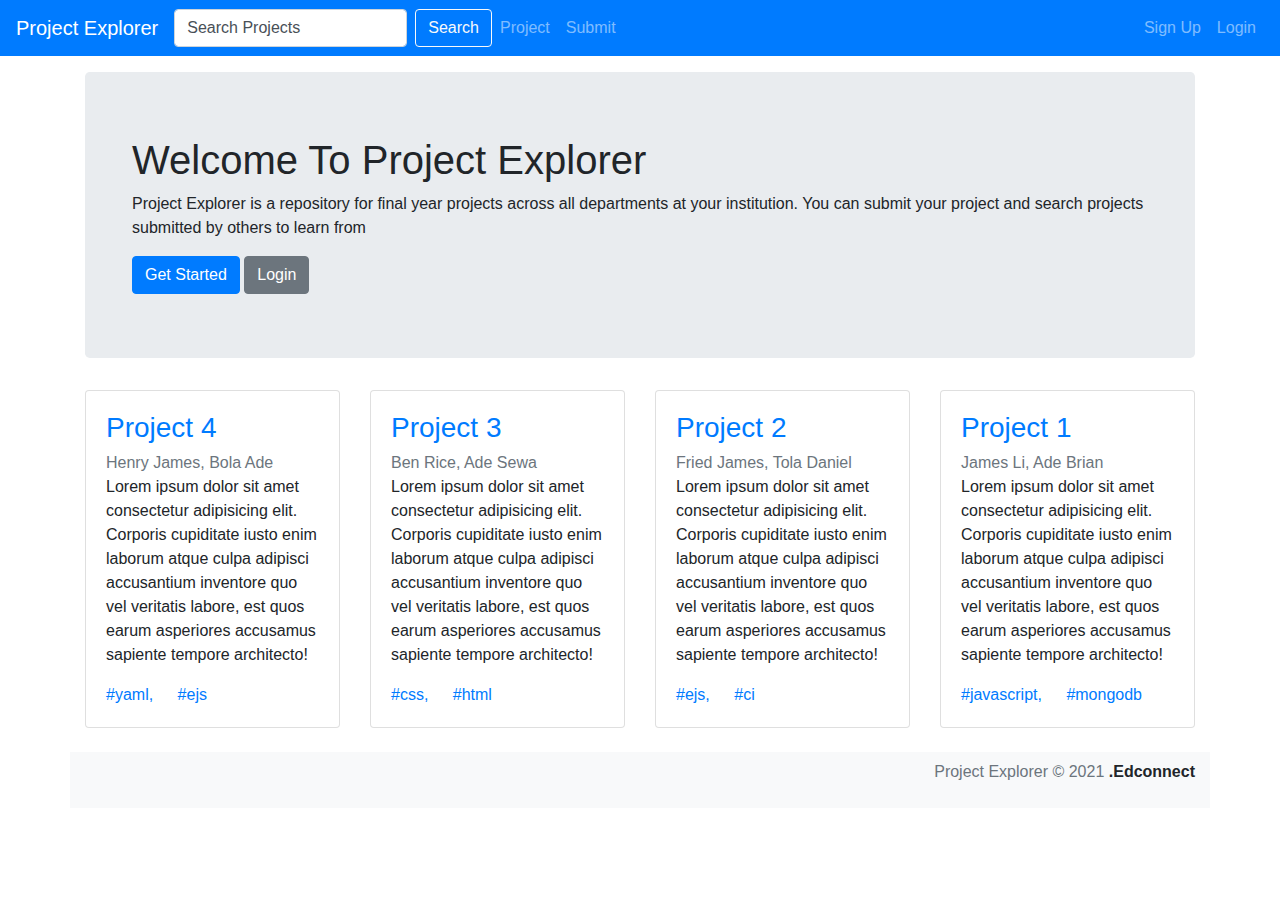
<file: app/public/project-explorer/index.html>
<!DOCTYPE html>
<html lang="en">
<head>
    <meta charset="UTF-8">
    <meta name="viewport" content="width=device-width, initial-scale=1.0">
    <title>Welcome</title>
    <link rel="stylesheet" href="css/bootstrap.min.css" />
</head>
<body>
     <!-- Header section-->
     <nav class="navbar navbar-expand-md navbar-dark bg-primary">

        <a class="navbar-brand" href="#">Project Explorer</a>

        <form class="form-inline my-2 my-lg-0" name="prp">
            <input class="form-control mr-sm-2" type="text" placeholder="Search projects" value="Search Projects" aria-label="Search">
            <button class="btn btn-outline-light" type="submit">Search</button>
        </form>

        <ul class="navbar-nav">

            <li class="nav-item">
                <a href="search.html" class="nav-link">Project</a>
            </li>

            <li class="nav-item">
                <a href="createProject.html" class="nav-link">Submit</a>
            </li>

        </ul>

        <ul class="navbar-nav ml-auto">

            <li class="nav-item">
                <a href="register.html" class="nav-link">Sign Up</a>
            </li>

            <li class="nav-item">
                <a href="login.html" class="nav-link">Login</a>
            </li>

        </ul>

    </nav>





 <!--Finish here -->

     <!-- main body section-->

     <main role="main">
         <div class="container pt-3">
             <div class="jumbotron">
                 <div class="container">
                     <h1 class="display-6">Welcome To Project Explorer</h1>
                     <p>Project Explorer is a repository for final year projects across all
                        departments at your institution. You can submit your project and search projects <br>
                        submitted by others to learn from</p>
                      
                     <a href="register.html" class="btn btn-primary">Get Started</a>
                     <a href="login.html" class="btn btn-secondary">Login</a>
                 </div>
             </div>
         </div>

         <!-- The Project part -->
         <div class="container">
    <div class="row">
                
                <div class="col-md-3">
                    <div class="card">
                        <div class="card-body">

                            <h3 class="card-title text-primary">Project 4</h3>
                            <p class="card-subtitle text-muted">Henry James, Bola Ade</p>
                            <p>Lorem ipsum dolor sit amet consectetur adipisicing elit. Corporis cupiditate iusto enim laborum atque culpa adipisci accusantium inventore quo vel veritatis labore, est quos earum asperiores accusamus sapiente tempore architecto!</p>
                            <a href="#" class="card-link">#yaml,</a>
                            <a href="#" class="card-link">#ejs</a>
                        </div>
                    </div>
                </div>

                <div class="col-md-3">
                    <div class="card">
                        <div class="card-body">

                            <h3 class="card-title text-primary">Project 3</h3>
                            <p class="card-subtitle text-muted">Ben Rice, Ade Sewa</p>
                            <p>Lorem ipsum dolor sit amet consectetur adipisicing elit. Corporis cupiditate iusto enim laborum atque culpa adipisci accusantium inventore quo vel veritatis labore, est quos earum asperiores accusamus sapiente tempore architecto!</p>
                            <a href="#" class="card-link">#css,</a>
                            <a href="#" class="card-link">#html</a>
                        </div>
                    </div>
                </div>

                <div class="col-md-3">
                    <div class="card">
                        <div class="card-body">

                            <h3 class="card-title text-primary">Project 2</h3>
                            <p class="card-subtitle text-muted">Fried James, Tola Daniel</p>
                            <p>Lorem ipsum dolor sit amet consectetur adipisicing elit. Corporis cupiditate iusto enim laborum atque culpa adipisci accusantium inventore quo vel veritatis labore, est quos earum asperiores accusamus sapiente tempore architecto!</p>
                            <a href="#" class="card-link">#ejs,</a>
                            <a href="#" class="card-link">#ci</a>
                        </div>
                    </div>
                </div>

                <div class="col-md-3">
                    <div class="card">
                        <div class="card-body">

                            <h3 class="card-title text-primary">Project 1</h3>
                            <p class="card-subtitle text-muted">James Li, Ade Brian</p>
                            <p>Lorem ipsum dolor sit amet consectetur adipisicing elit. Corporis cupiditate iusto enim laborum atque culpa adipisci accusantium inventore quo vel veritatis labore, est quos earum asperiores accusamus sapiente tempore architecto!</p>
                            <a href="#" class="card-link">#javascript,</a>
                            <a href="#" class="card-link">#mongodb</a>
                        </div>
                    </div>
                </div>
    </div>

         </div>

     </main>


     <!-- footer section -->
     <footer class="container mt-4 py-2 bg-light">
         <p class="text-right"><span class="text-muted">
             Project Explorer &copy; 2021
         </span>
         <b><span class="align-baseline"> .</span>Edconnect</b>

         </p>
            
     </footer>
</body>
</html>
</file>
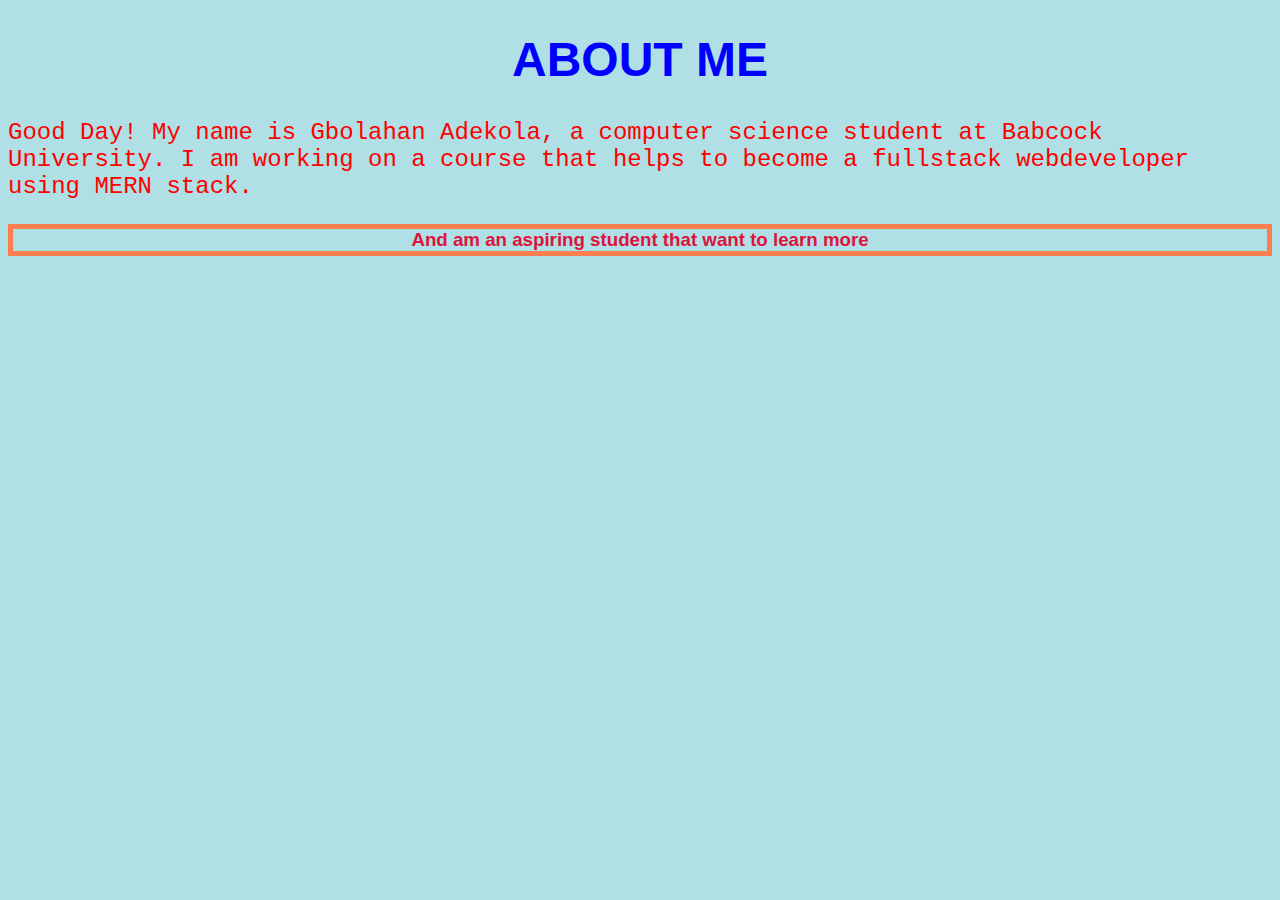
<file: app/public/challenge.html>
<!DOCTYPE html>
<html lang="en">
<head>
    <meta charset="UTF-8">
    <meta name="viewport" content="width=h1, initial-scale=1.0">
    <link rel="stylesheet" href="style.css">
    <title>Document</title>
</head>
<body>
    <h1>About Me </h1>
    <p>Good Day! My name is Gbolahan Adekola,
        a computer science student at
        Babcock University. I am working on a course 
        that helps to become a fullstack webdeveloper
        using MERN stack.
    </p>
    <h3>And am an aspiring student that want to learn 
        more
    </h3>
</body>
</html>
</file>
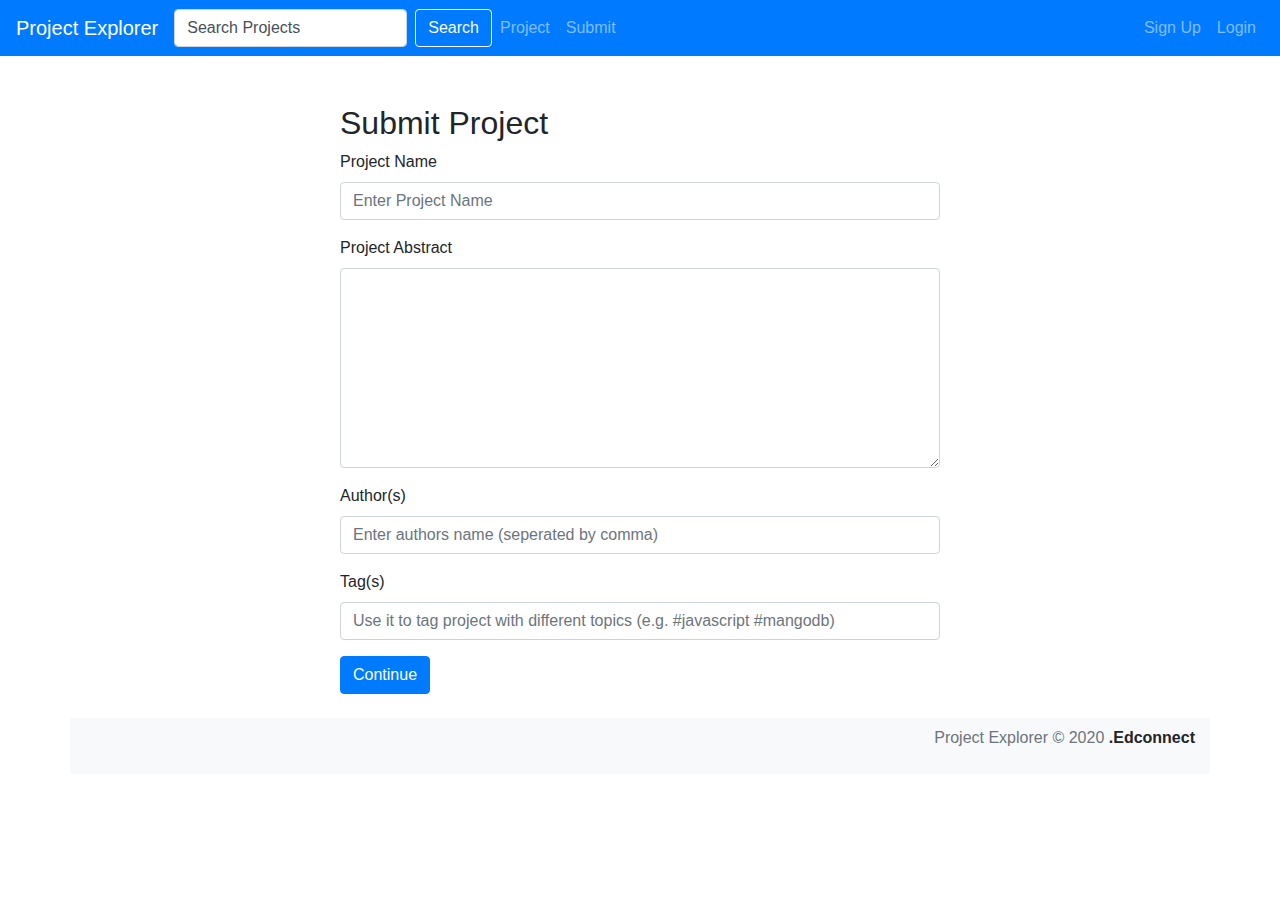
<file: app/public/project-explorer/createProject.html>
<!DOCTYPE html>
<html lang="en">
<head>
    <meta charset="UTF-8">
    <meta name="viewport" content="width=device-width, initial-scale=1.0">
    <title>Create Project</title>
    
    <link rel="stylesheet" href="css/bootstrap.min.css" />
</head>
<body>
 <!-- Header section-->
 <nav class="navbar navbar-expand-md navbar-dark bg-primary">

    <a class="navbar-brand" href="#">Project Explorer</a>

    <form class="form-inline my-2 my-lg-0">
        <input class="form-control mr-sm-2" type="text" placeholder="Search projects" value="Search Projects" aria-label="Search">
        <button class="btn btn-outline-light" type="submit">Search</button>
    </form>

    <ul class="navbar-nav">

        <li class="nav-item">
            <a href="search.html" class="nav-link">Project</a>
        </li>

        <li class="nav-item">
            <a href="createProject.html" class="nav-link">Submit</a>
        </li>

    </ul>

    <ul class="navbar-nav ml-auto">

        <li class="nav-item">
            <a href="register.html" class="nav-link">Sign Up</a>
        </li>

        <li class="nav-item">
            <a href="login.html" class="nav-link">Login</a>
        </li>

    </ul>

</nav>
<!--Finish here -->

    <main>
        
        <div class="container">

            <form class="mx-auto pt-5" style="width:600px">
                <h2>Submit Project</h2>

                <div class="form-group">

                    <label for="name">Project Name</label>
                    <input class ="form-control" type="text" placeholder="Enter Project Name" name="name">

                </div>

                <div class="form-group">

                    <label for=abstract>Project Abstract</label>
                    <textarea class ="form-control" name="abstract" style="height:200px;"></textarea>

                </div>

                <div class="form-group">

                    <label for="authors">Author(s)</label>
                    <input class ="form-control" type="text" placeholder="Enter authors name (seperated by comma)" name="authors">

                </div>

                <div class="form-group">

                    <label for="tags">Tag(s)</label>
                    <input class ="form-control" type="text"
                        placeholder="Use it to tag project with different topics (e.g. #javascript #mangodb)"
                        name="tags">

                </div>

                <button type="submit" class="btn btn-primary">Continue</button>

            </form>

        </div>
    </main>
       
        <!-- footer section -->
        <footer class="container mt-4 py-2 bg-light">
            <p class="text-right"><span class="text-muted">Project Explorer &copy; 2020</span>
                <b><span class="align-baseline"> .</span>Edconnect</b></p>
    
        </footer>
</body>
</html>
</file>
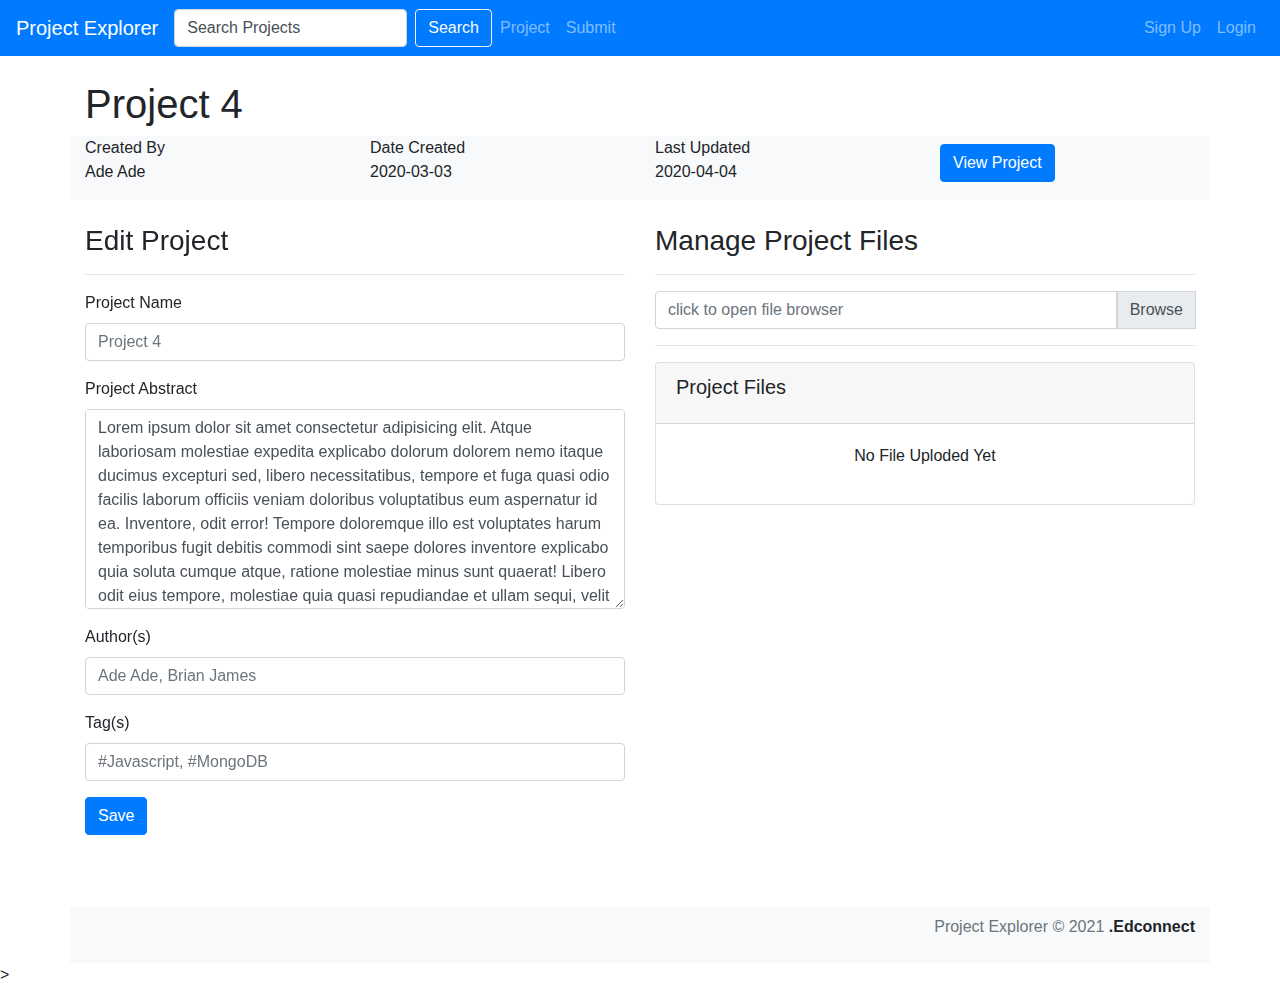
<file: app/public/project-explorer/editProject.html>
<!DOCTYPE html>
<html lang="en">
<head>
    <meta charset="UTF-8">
    <meta name="viewport" content="width=device-width, initial-scale=1.0">
    <title>Edit Project</title>
    
    <link rel="stylesheet" href="css/bootstrap.min.css" />
</head>
<body>
  <!-- Header section-->
  <nav class="navbar navbar-expand-md navbar-dark bg-primary">

    <a class="navbar-brand" href="#">Project Explorer</a>

    <form class="form-inline my-2 my-lg-0" name="prp">
        <input class="form-control mr-sm-2" type="text" placeholder="Search projects" value="Search Projects" aria-label="Search">
        <button class="btn btn-outline-light" type="submit">Search</button>
    </form>

    <ul class="navbar-nav">

        <li class="nav-item">
            <a href="search.html" class="nav-link">Project</a>
        </li>

        <li class="nav-item">
            <a href="createProject.html" class="nav-link">Submit</a>
        </li>

    </ul>

    <ul class="navbar-nav ml-auto">

        <li class="nav-item">
            <a href="register.html" class="nav-link">Sign Up</a>
        </li>

        <li class="nav-item">
            <a href="login.html" class="nav-link">Login</a>
        </li>

    </ul>

</nav>

<!--Finish here -->

<main>

    

    <section class="container pt-4">

        <h1 class="display-5">Project 4</h1>

        <div class="row bg-light">

            <div class="col-md-3">
                <p>Created By <br>Ade Ade</p>
            </div>

            <div class="col-md-3">
                <p>Date Created <br> 2020-03-03</p>
            </div>

            <div class="col-md-3">
                <p>Last Updated<br>2020-04-04</p>
            </div>

            <div class="col-md-3 pt-2">
                <a href="viewProject.html" class="btn btn-primary">View Project</a>
            </div>

        </div>

    </section>

    <section class="container">

        <div class="row">

            <div class="col-md-6">
                <br>
                <h3>Edit Project</h3>
                <hr>

                <form>

                    <div class="form-group">

                        <label for="name">Project Name</label>
                        <input class="form-control" type="text" placeholder="Project 4" name="name">

                    </div>

                    <div class="form-group">

                        <label for=abstract>Project Abstract</label>
                        <textarea class="form-control" name="abstract" style="height:200px;">Lorem ipsum dolor sit amet consectetur adipisicing elit. Atque laboriosam molestiae expedita explicabo dolorum dolorem nemo itaque ducimus excepturi sed, libero necessitatibus, tempore et fuga quasi odio facilis laborum officiis veniam doloribus voluptatibus eum aspernatur id ea. Inventore, odit error! Tempore doloremque illo est voluptates harum temporibus fugit debitis commodi sint saepe dolores inventore explicabo quia soluta cumque atque, ratione molestiae minus sunt quaerat! Libero odit eius tempore, molestiae quia quasi repudiandae et ullam sequi, velit esse at dolore impedit placeat, culpa nobis! Numquam provident similique, minima suscipit molestiae iste cum eaque cumque quia explicabo, sapiente praesentium! Atque, sapiente assumenda! Lorem ipsum, dolor sit amet consectetur adipisicing elit.</textarea>

                    </div>

                    <div class="form-group">

                        <label for="authors">Author(s)</label>
                        <input class="form-control" type="text" placeholder="Ade Ade, Brian James" name="authors">

                    </div>

                    <div class="form-group">

                        <label for="tags">Tag(s)</label>
                        <input class="form-control" type="text" placeholder="#Javascript, #MongoDB"" name="tags">
                    </div>

                    <button type="submit" class="btn btn-primary">Save</button>

                </form>

            </div>


            <div class="col-md-6">
                <br>
                <h3>Manage Project Files</h3>
                <hr>

                <div class="input-group">

                    <input class="form-control" placeholder="click to open file browser">
                    
                    <div class="input-group-prepend">

                    <div class="input-group-text">Browse</div>
                </div>

            </div>

            <hr>

            <div class="card">

                <div class="card-header">
                    <h5 class="card-title">Project Files</h5>
                </div>

                <div class="card-body">
                    <p class="text-center">No File Uploded Yet</p>
                </div>

            </div>

        </div>

        </div>

    </section>

</main><br><br>
         
     <!-- footer section -->
     <footer class="container mt-4 py-2 bg-light">
        <p class="text-right"><span class="text-muted">
            Project Explorer &copy; 2021
        </span>
        <b><span class="align-baseline"> .</span>Edconnect</b>

        </p>
           
    </footer>>

</body>
</html>
</file>
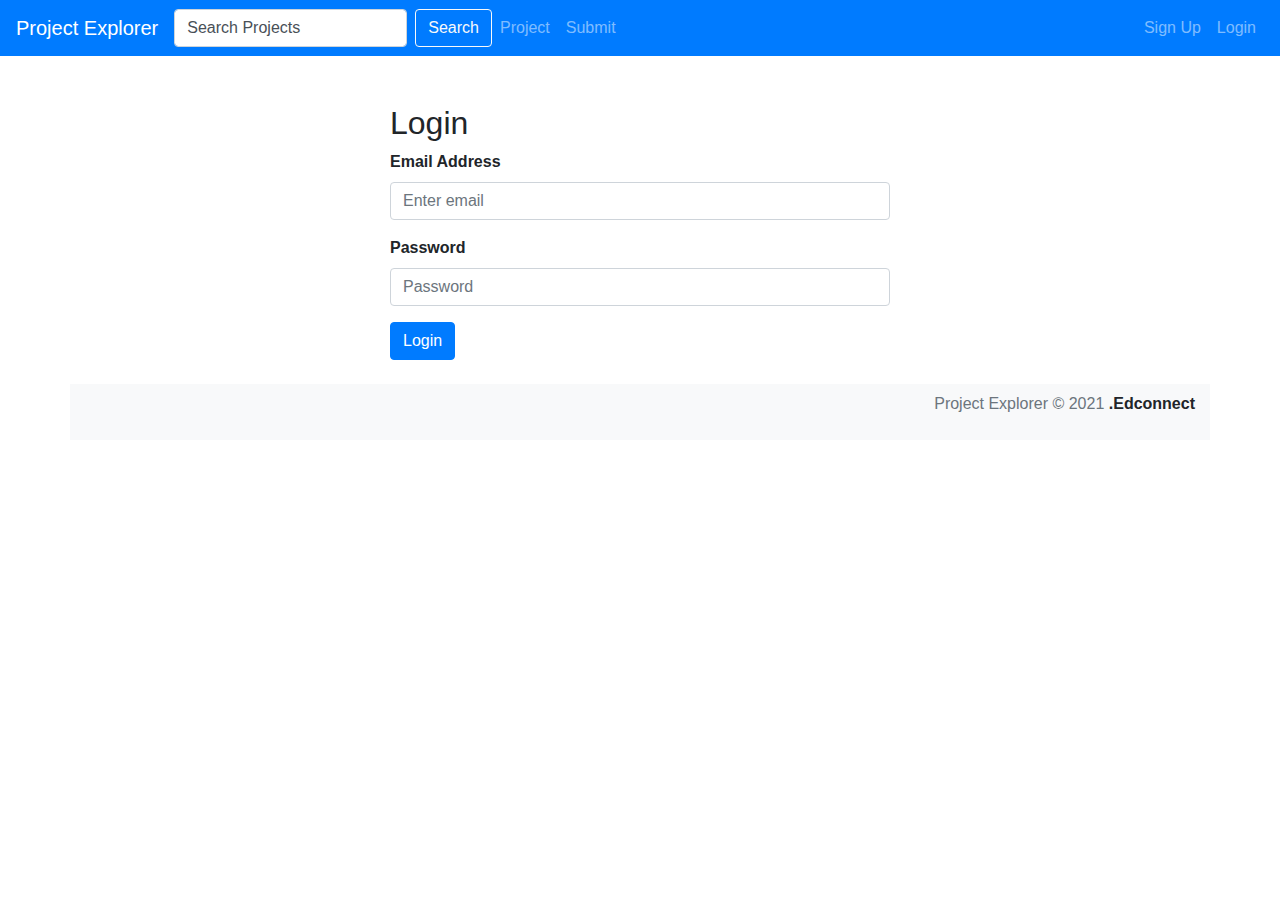
<file: app/public/project-explorer/login.html>
<!DOCTYPE html>
<html lang="en">
<head>
    <meta charset="UTF-8">
    <meta name="viewport" content="width=device-width, initial-scale=1.0">
    <title>Login Page</title>
    
    <link rel="stylesheet" href="css/bootstrap.min.css" />
</head>

<body>
<!-- Header section-->
<nav class="navbar navbar-expand-md navbar-dark bg-primary">

    <a class="navbar-brand" href="#">Project Explorer</a>

    <form class="form-inline my-2 my-lg-0" name="prp">
        <input class="form-control mr-sm-2" type="text" placeholder="Search projects" value="Search Projects" aria-label="Search">
        <button class="btn btn-outline-light" type="submit">Search</button>
    </form>

    <ul class="navbar-nav">

        <li class="nav-item">
            <a href="search.html" class="nav-link">Project</a>
        </li>

        <li class="nav-item">
            <a href="createProject.html" class="nav-link">Submit</a>
        </li>

    </ul>

    <ul class="navbar-nav ml-auto">

        <li class="nav-item">
            <a href="register.html" class="nav-link">Sign Up</a>
        </li>

        <li class="nav-item">
            <a href="login.html" class="nav-link">Login</a>
        </li>

    </ul>

</nav>
<!--Finish here -->
 
<form class="mx-auto pt-5" style="width: 500px;">
    <h2>Login</h2>

    <div class="form-group">
        <label for="email"><b>Email Address</b></label>
        <input class="form-control" type="email" placeholder="Enter email" name="email">
    </div>
   
    <div class="form-group">
        <label for="email"><b>Password</b></label>
        <input class="form-control" type="password" placeholder="Password" name="password">
    </div>

    <button class="btn btn-primary" type="submit">Login</button>
</form>



                
<!-- footer section -->
<footer class="container mt-4 py-2 bg-light">
    <p class="text-right"><span class="text-muted">
        Project Explorer &copy; 2021
    </span>
    <b><span class="align-baseline"> .</span>Edconnect</b>

    </p>
       
</footer>

</body>
</html>
</file>
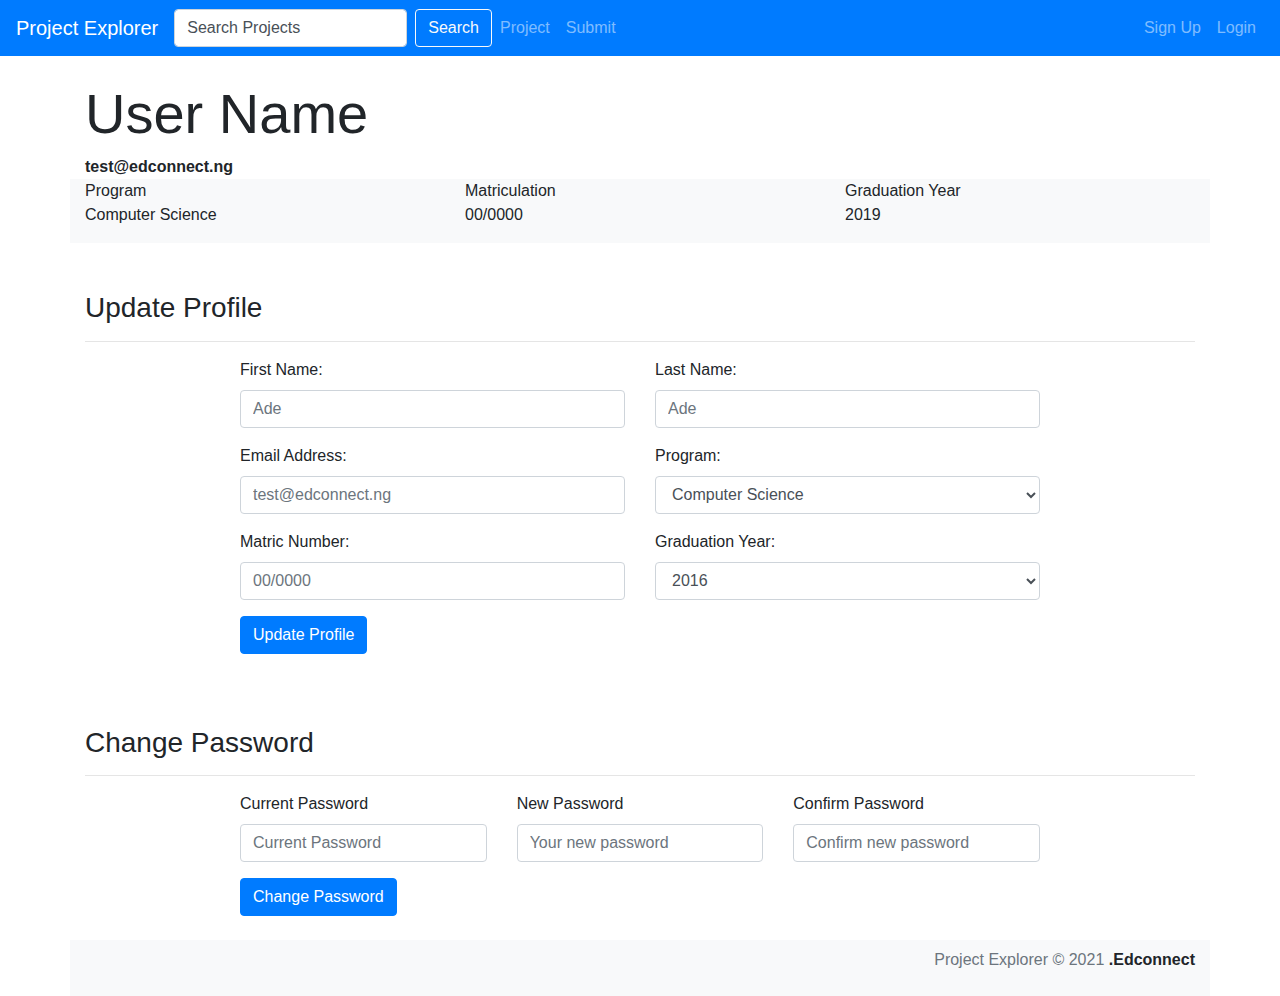
<file: app/public/project-explorer/profile.html>
<!DOCTYPE html>
<html lang="en">
<head>
    <meta charset="UTF-8">
    <meta name="viewport" content="width=device-width, initial-scale=1.0">
    <title>Profile</title>
    
    <link rel="stylesheet" href="css/bootstrap.min.css" />
</head>
<body>
    
<!-- Header section-->
<nav class="navbar navbar-expand-md navbar-dark bg-primary">

    <a class="navbar-brand" href="#">Project Explorer</a>

    <form class="form-inline my-2 my-lg-0" name="prp">
        <input class="form-control mr-sm-2" type="text" placeholder="Search projects" value="Search Projects" aria-label="Search">
        <button class="btn btn-outline-light" type="submit">Search</button>
    </form>

    <ul class="navbar-nav">

        <li class="nav-item">
            <a href="search.html" class="nav-link">Project</a>
        </li>

        <li class="nav-item">
            <a href="createProject.html" class="nav-link">Submit</a>
        </li>

    </ul>

    <ul class="navbar-nav ml-auto">

        <li class="nav-item">
            <a href="register.html" class="nav-link">Sign Up</a>
        </li>

        <li class="nav-item">
            <a href="login.html" class="nav-link">Login</a>
        </li>

    </ul>

</nav>

<!--Finish here -->


    <main>
       <section class="container pt-4">
           <h1 class="display-4">User Name</h1>
           <b>test@edconnect.ng</b>

           <div class="row bg-light">

            <div class="col-md-4">
                <p>Program<br>Computer Science</p>
            </div>

            <div class="col-md-4">
                <p>Matriculation<br>00/0000</p>
            </div>

            <div class="col-md-4">
                <p>Graduation Year<br>2019</p>
            </div>

        </div>
       </section>
<!--Updating Profile-->
       <section class="container">
           <br><br>
           <h3>Update Profile</h3>
           <hr>
           
        <form>
            <div class="mx-auto" style=width:800px;">

                <div class="row">

                    <div class="col-md-6">

                        <div class="form-group">

                            <label for="firstName">First Name:</label>
                            <input class="form-control" type="text" placeholder="Ade" name="firstName">

                        </div>

                        <div class="form-group">

                            <label for="email">Email Address:</label>
                            <input class="form-control" type="email" placeholder="test@edconnect.ng" name="email">

                        </div>

                        <div class="form-group">

                            <label for="matricNumber">Matric Number:</label>
                            <input class="form-control" type="text" placeholder="00/0000" name="matricNumber">

                        </div>

                        <button type="submit" class="btn btn-primary">Update Profile</button>

                    </div>

                    <div class="col-md-6">

                        <div class="form-group">

                            <label for="lastName">Last Name:</label>
                            <input class="form-control" type="text" placeholder="Ade" name="lastName">

                        </div>

                        <div class="form-group">

                            <label for="program">Program:</label>

                            <select class="form-control" name="program">
                                <option value="computer_science">Computer Science</option>
                                <option value="computer_information_systems">Computer Information System</option>
                                <option value="computer_technology">Computer Technology</option>
                            </select>

                        </div>

                        <div class="form-group">

                            <label for="graduationYear">Graduation Year:</label>

                            <select class="form-control" name="graduationYear">
                                <option value="2016">2016</option>
                                <option value="2017">2017</option>
                                <option value="2018">2018</option>
                                <option value="2019">2019</option>
                                <option value="2020">2020</option>
                            </select>

                        </div>

                    </div>

                </div>

            </div>

        </form>
       </section>

       <!-- Change Password Section-->
       
       <section class="container pt-5">
        <br>
        <h3>Change Password</h3>
        <hr>

        <form>

            <div class="mx-auto" style=width:800px;">

                <div class="row">

                    <div class="col-md-4">

                        <div class="form-group">

                            <label for="currentPassword">Current Password</label>
                            <input class="form-control" type="password" placeholder="Current Password"
                                name="currentPassword">

                        </div>

                        <button type="submit" class="btn btn-primary">Change Password</button>

                    </div>

                    <div class="col-md-4">

                        <div class="form-group">

                            <label for="newPassword">New Password</label>
                            <input class="form-control" type="password" placeholder="Your new password"
                                name="newPassword">

                        </div>

                    </div>

                    <div class="col-md-4">

                        <div class="form-group">

                            <label for="confirmPassword">Confirm Password</label>
                            <input class="form-control" type="password" placeholder="Confirm new password"
                                name="confirmPassword">

                        </div>

                    </div>

                </div>

            </div>

        </form>

    </section>




</main>
    <!-- footer section -->
    <footer class="container mt-4 py-2 bg-light">
        <p class="text-right"><span class="text-muted">
            Project Explorer &copy; 2021
        </span>
        <b><span class="align-baseline"> .</span>Edconnect</b>

        </p>
           
    </footer>

 </body>
 </html>
</file>
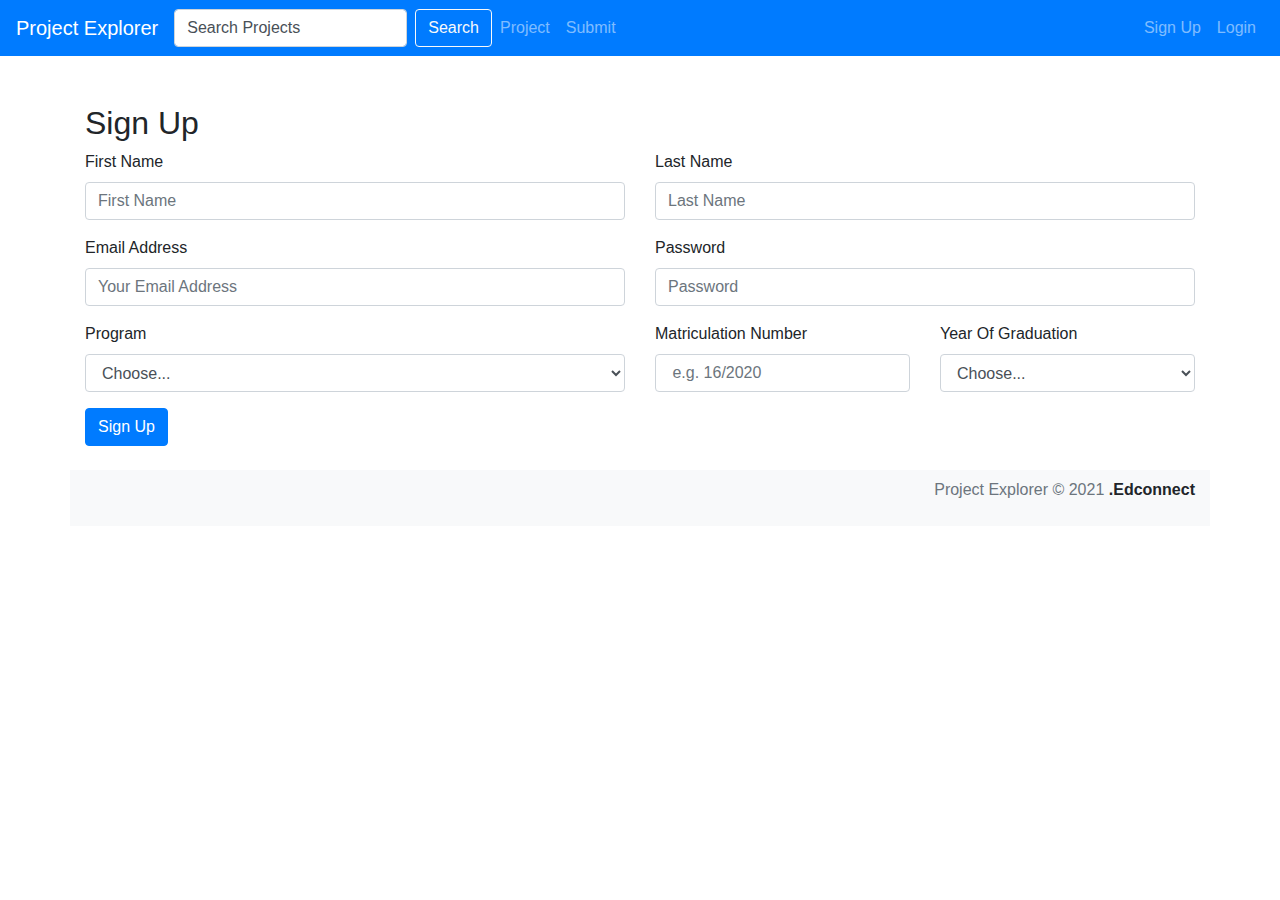
<file: app/public/project-explorer/register.html>
<!DOCTYPE html>
<html lang="en">
<head>
    <meta charset="UTF-8">
    <meta name="viewport" content="width=device-width, initial-scale=1.0">
    <title>Register</title>
    
    <link rel="stylesheet" href="css/bootstrap.min.css" />
</head>
<body>
    <!-- Header begins here -->

<!--Finish here -->     <nav class="navbar navbar-expand-md navbar-dark bg-primary">

        <a class="navbar-brand" href="#">Project Explorer</a>

        <form class="form-inline my-2 my-lg-0" name="prp">
            <input class="form-control mr-sm-2" type="text" placeholder="Search projects" value="Search Projects" aria-label="Search">
            <button class="btn btn-outline-light" type="submit">Search</button>
        </form>

        <ul class="navbar-nav">

            <li class="nav-item">
                <a href="search.html" class="nav-link">Project</a>
            </li>

            <li class="nav-item">
                <a href="createProject.html" class="nav-link">Submit</a>
            </li>

        </ul>

        <ul class="navbar-nav ml-auto">

            <li class="nav-item">
                <a href="register.html" class="nav-link">Sign Up</a>
            </li>

            <li class="nav-item">
                <a href="login.html" class="nav-link">Login</a>
            </li>

        </ul>

    </nav>
    
    <!--Sign Up form for NewUsers-->
<form class="pt-5" action="#">
      <div class="container">
          <h2>Sign Up</h2>

          <div class="row">
            <div class="col-md-6">

                <div class="form-group">
                    <label for="firstName">First Name</label>
                    <br>
                    <input class="form-control" type="text" name="firstName" placeholder="First Name">
                </div>

                <div class="form-group">
                    <label for="email">Email Address</label>
                    <br>
                    <input class="form-control" type="email" name="email" placeholder="Your Email Address">
                </div>

                <div class="form-group">
                    <label for="program">Program</label>

                    <select name="program" class="form-control">
                    <option value="CS"> Choose...</option>
                    <option value="computer_science
                    ">Computer Science</option>
                     <option value="computer_information_systems">Computer Information System</option>
                     
                     <option value="computer_technology">Computer Technology</option>
                    </select>
                </div>
            </div>

            <div class="col-md-6">
                <div class="form-group">
                    <label for="lastName">Last Name</label>  
                    <input class="form-control" type="text" 
                    placeholder="Last Name" name="lastName">

                </div>

                <div class="form-group">
                    <label for="password">Password</label>  
                    <input class="form-control" type="password" 
                    placeholder="Password" name="password">

                </div>

                <div class="row">
                    <div class="col-md-6">

                        <div class="form-group">

                            <label for="matricNumber">Matriculation Number</label>
                            <input class="form-control" type="text" placeholder=" e.g. 16/2020" name="matricNumber">

                        </div>

                    </div>
                

                    <div class="col-md-6">
                        <div class="form-group">
                            <label for="graduationYear">Year Of Graduation</label>
                            <select class="form-control" name="graduationYear">
                                <option value="CS"> Choose...</option>
                                <option value="2016">2016</option>
                                <option value="2017">2017</option>
                                <option value="2018">2018</option>
                                <option value="2019">2019</option>
                                <option value="2020">2020</option>
                            </select>

                        </div>
                    </div>  

                </div>
            </div>

          </div>

          <button type="submit" class="btn btn-primary">Sign Up</button>

      </div>
</form>  
  
  
 <!-- footer section -->
  <footer class="container mt-4 py-2 bg-light">
  <p class="text-right"><span class="text-muted">
      Project Explorer &copy; 2021
  </span>
  <b><span class="align-baseline"> .</span>Edconnect</b>

  </p>
     
</footer>

</body>
</html>
</file>
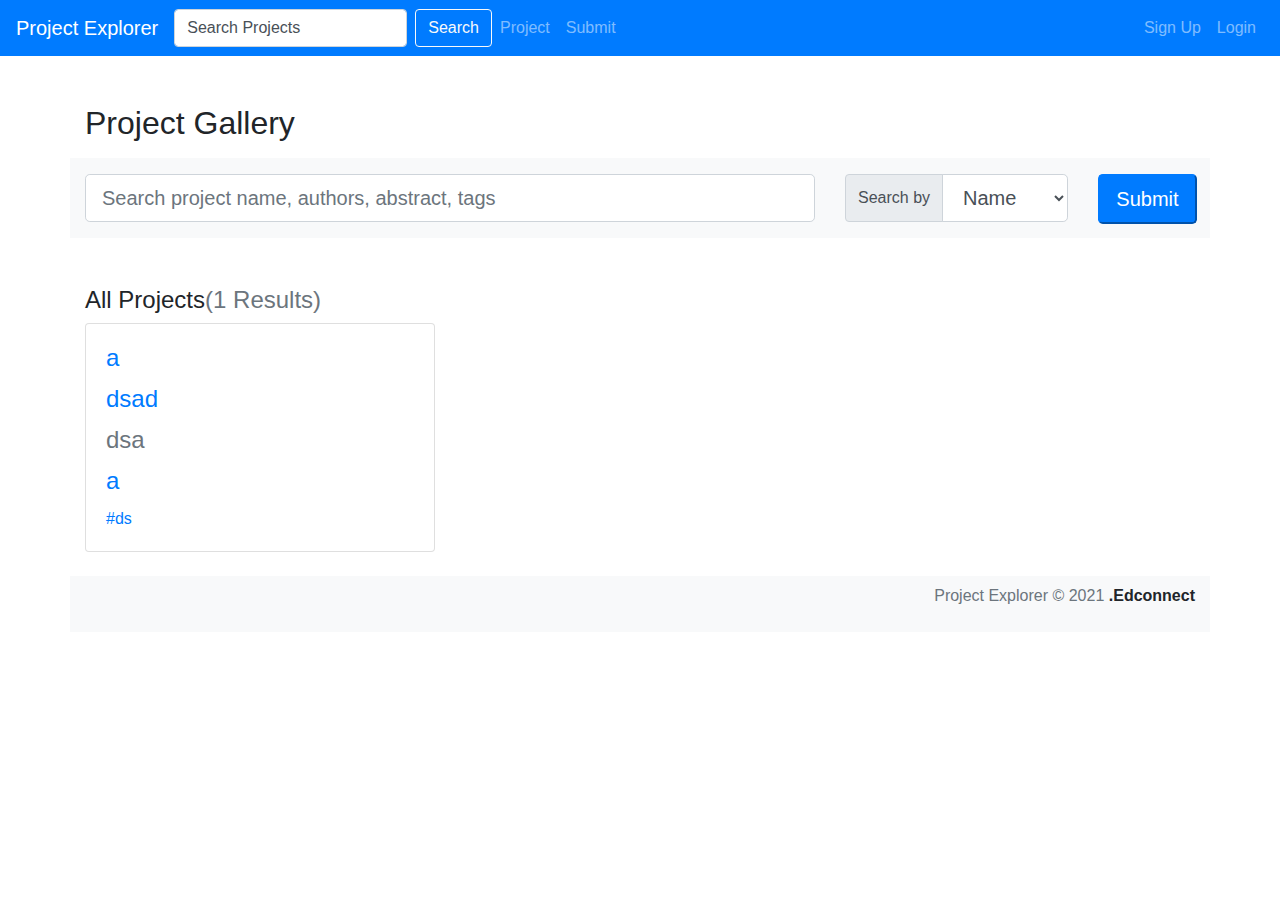
<file: app/public/project-explorer/search.html>
<!DOCTYPE html>
<html lang="en">
<head>
    <meta charset="UTF-8">
    <meta name="viewport" content="width=device-width, initial-scale=1.0">
    <title>Search Page</title>
    
    <link rel="stylesheet" href="css/bootstrap.min.css" />
</head>
<body>
    <!-- Header section-->
    <nav class="navbar navbar-expand-md navbar-dark bg-primary">

        <a class="navbar-brand" href="#">Project Explorer</a>

        <form class="form-inline my-2 my-lg-0" name="prp">
            <input class="form-control mr-sm-2" type="text" placeholder="Search projects" value="Search Projects" aria-label="Search">
            <button class="btn btn-outline-light" type="submit">Search</button>
        </form>

        <ul class="navbar-nav">

            <li class="nav-item">
                <a href="search.html" class="nav-link">Project</a>
            </li>

            <li class="nav-item">
                <a href="createProject.html" class="nav-link">Submit</a>
            </li>

        </ul>

        <ul class="navbar-nav ml-auto">

            <li class="nav-item">
                <a href="register.html" class="nav-link">Sign Up</a>
            </li>

            <li class="nav-item">
                <a href="login.html" class="nav-link">Login</a>
            </li>

        </ul>

    </nav>
 <!--Finish here -->



        <main>
            <section>
               <div class="container pt-5">
    
                    <h2>Project Gallery</h2>
    
                    <form class="pt-2">
    
                        <div class="row bg-light pt-3">
    
                            <div class="col-md-8">
    
                                <div class="form-group">
    
                                    <input type="text" placeholder="Search project name, authors, abstract, tags"
                                        class="form-control form-control-lg" name="searchTerm">
    
                                </div>
    
                            </div>
    
                            <div class="col-md-4">
    
                                <div class="row">
    
                                    <div class="col-md-8">
    
                                        <div class="form-group">
    
                                            <div class="input-group">
    
                                                <div class="input-group-prepend">
    
                                                    <div class="input-group-text">Search by</div>
                                                </div>
    
                                                <select name="authorName" class="form-control form-control-lg">
    
                                                    <option value="Name">Name</option>
                                                    <option value="Ade Bolade">Ade Bolade</option>
                                                    <option value="Brian Teleo">Brian Teleo</option>
                                                    <option value="James Correy">James Correy</option>
                                                    </select>
    
                                                </select>
    
                                            </div>
    
                                        </div>
    
                                    </div>
    
                                    <div class="col-md-4">
    
                                        <button type="submit" class="btn-lg btn-primary">Submit</button>
    
                                    </div>
    
                                </div>
    
                            </div>
    
                        </div>
    
                    </form>
    
                </div> 
            </section>

            <section class="container">
                <br><br>
                <h4>All Projects<span class="text-muted">(1 Results)</span></h4>

                <div class="row">
                    <div class="col-md-4">
                        <div class="card">
                            <div class="card-body">

                                <h4 class="card-title text-primary">a</h4>
                                <h4 class="card-title text-primary">dsad</h4>
                                <h4 class="card-title text-muted">dsa</h4>
                                <h4 class="card-title text-primary">a</h4>
                                <a href="#" class="card-link">#ds</a>

                            </div>
                        </div>
                    </div>
                </div>



            </section>
        </main>
   <!-- footer section -->
   <footer class="container mt-4 py-2 bg-light">
    <p class="text-right"><span class="text-muted">
        Project Explorer &copy; 2021
    </span>
    <b><span class="align-baseline"> .</span>Edconnect</b>

    </p>
       
</footer>
</body>
</html>
</file>
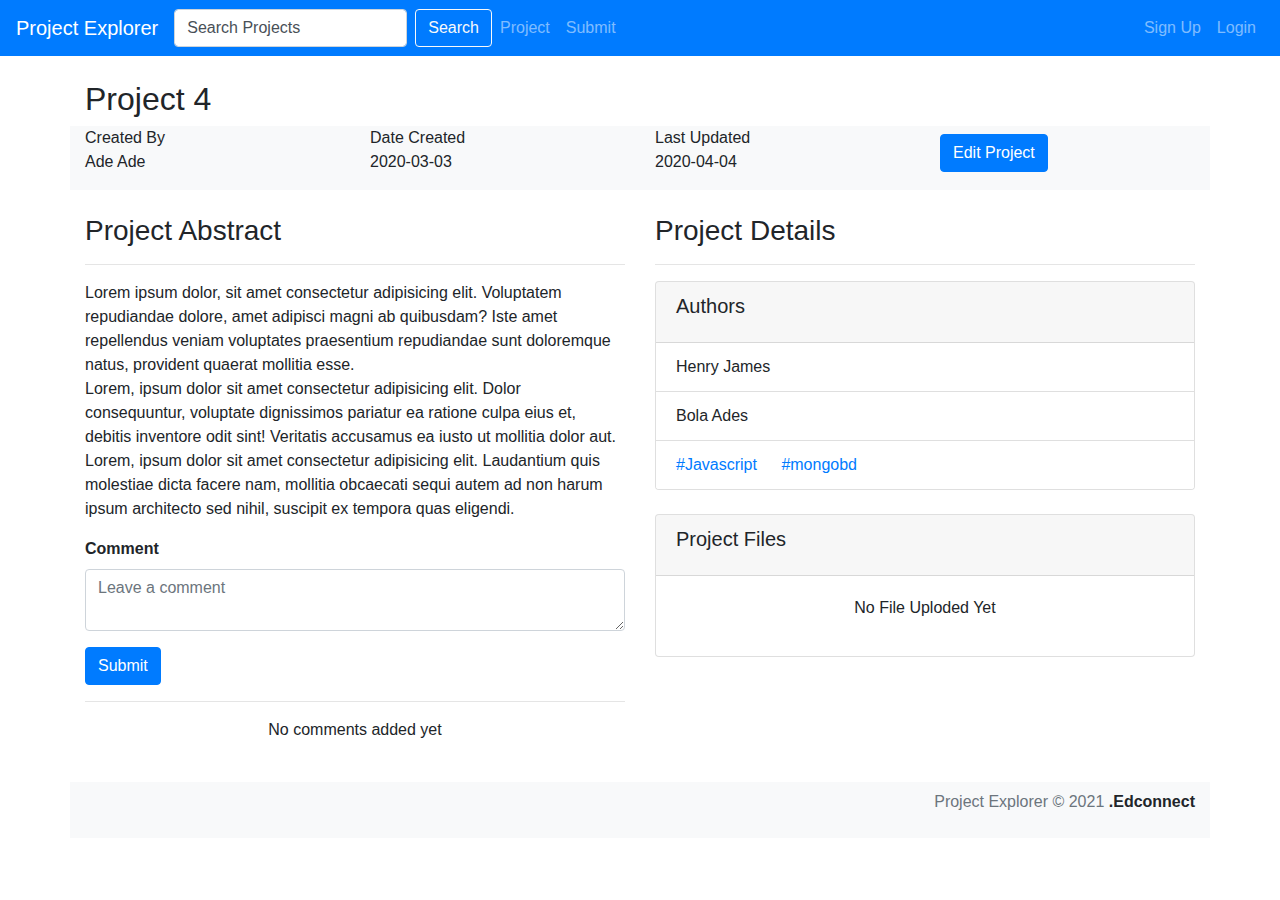
<file: app/public/project-explorer/viewProject.html>
<!DOCTYPE html>
<html lang="en">
<head>
    <meta charset="UTF-8">
    <meta name="viewport" content="width=device-width, initial-scale=1.0">
    <title>View Project </title>

    <link rel="stylesheet" href="css/bootstrap.min.css" />
</head>
<body>
    <nav class="navbar navbar-expand-md navbar-dark bg-primary">

        <a class="navbar-brand" href="#">Project Explorer</a>

        <form class="form-inline my-2 my-lg-0" name="prp">
            <input class="form-control mr-sm-2" type="text" placeholder="Search projects" value="Search Projects" aria-label="Search">
            <button class="btn btn-outline-light" type="submit">Search</button>
        </form>

        <ul class="navbar-nav">

            <li class="nav-item">
                <a href="search.html" class="nav-link">Project</a>
            </li>

            <li class="nav-item">
                <a href="createProject.html" class="nav-link">Submit</a>
            </li>

        </ul>

        <ul class="navbar-nav ml-auto">

            <li class="nav-item">
                <a href="register.html" class="nav-link">Sign Up</a>
            </li>

            <li class="nav-item">
                <a href="login.html" class="nav-link">Login</a>
            </li>

        </ul>

    </nav>

 <!--Finish here -->

<main>
    
    <section class="container pt-4">

        <h2>Project 4</h2>

        <div class="row bg-light">

            <div class="col-md-3">
                <p>Created By<br>Ade Ade</p>
            </div>

            <div class="col-md-3">
                <p>Date Created<br>2020-03-03</p>
            </div>

            <div class="col-md-3">
                <p>Last Updated<br>2020-04-04</p>
            </div>

            <div class="col-md-3 pt-2">
                <a class="btn btn-primary" href="editProject.html" role="button">Edit Project</a>
            </div>

        </div>

    </section>

    <section class="container">

        <div class="row">

            <div class="col-md-6">
                <br>
                <h3>Project Abstract</h3>
                <hr>
                <p>Lorem ipsum dolor, sit amet consectetur adipisicing elit. Voluptatem repudiandae dolore, amet adipisci magni ab quibusdam? Iste amet repellendus veniam voluptates praesentium repudiandae sunt doloremque natus, provident quaerat mollitia esse.<br>
                    Lorem, ipsum dolor sit amet consectetur adipisicing elit. Dolor consequuntur, voluptate dignissimos pariatur ea ratione culpa eius et, debitis inventore odit sint! Veritatis accusamus ea iusto ut mollitia dolor aut.<br>
                    Lorem, ipsum dolor sit amet consectetur adipisicing elit. Laudantium quis molestiae dicta facere nam, mollitia obcaecati sequi autem ad non harum ipsum architecto sed nihil, suscipit ex tempora quas eligendi.</p>

                <form>
                    <div class="form-group">

                        <label for="comment" ><b>Comment</b></label>
                        <textarea class="form-control" placeholder="Leave a comment" name="comment"></textarea>
                    </div>

                    <button type="submit" class="btn btn-primary">Submit</button>
                </form>
                <hr>
                <p class="text-center">No comments added yet</p>
            </div>

            <div class="col-md-6">
                <br>
                <h3>Project Details</h3>
                <hr>

                <div class="card">

                    <div class="card-header">

                        <h5 class="card-title">Authors</h5>

                    </div>

                    <ul class="list-group list-group-flush">
                        <li class="list-group-item">Henry James</li>
                        <li class="list-group-item">Bola Ades</li>
                        <li class="list-group-item"> <a href="#" class="card-link">#Javascript</a>
                            <a href="#" class="card-link">#mongobd</a></li>
                    </ul>

                </div><br>

                <div class="card">

                    <div class="card-header">
                        <h5 class="card-title">Project Files</h5>
                    </div>

                    <div class="card-body">
                        <p class="text-center">No File Uploded Yet</p>
                    </div>

                </div>

            </div>

        </div>

    </section>
</main>

     <!-- footer section -->
     <footer class="container mt-4 py-2 bg-light">
        <p class="text-right"><span class="text-muted">
            Project Explorer &copy; 2021
        </span>
        <b><span class="align-baseline"> .</span>Edconnect</b>

        </p>
           
    </footer>

</body>
</html>
</file>
<file: app/public/style.css>
/* challenge is to style the about me page using 8 css properties*/

body{
    background-color: powderblue;
}
h1{
    color:blue;
    font-family: Verdana, Geneva, Tahoma, sans-serif;
    font-size: 300%;
    text-transform: uppercase;
    text-align: center;
}
p{
    color: red;
    font-family: Courier;
    font-size: 150%;
}

h3{
    text-align: center;
    font-family: Arial, Helvetica, sans-serif;
    border: 5px solid coral;
    color: crimson;
}
</file>
